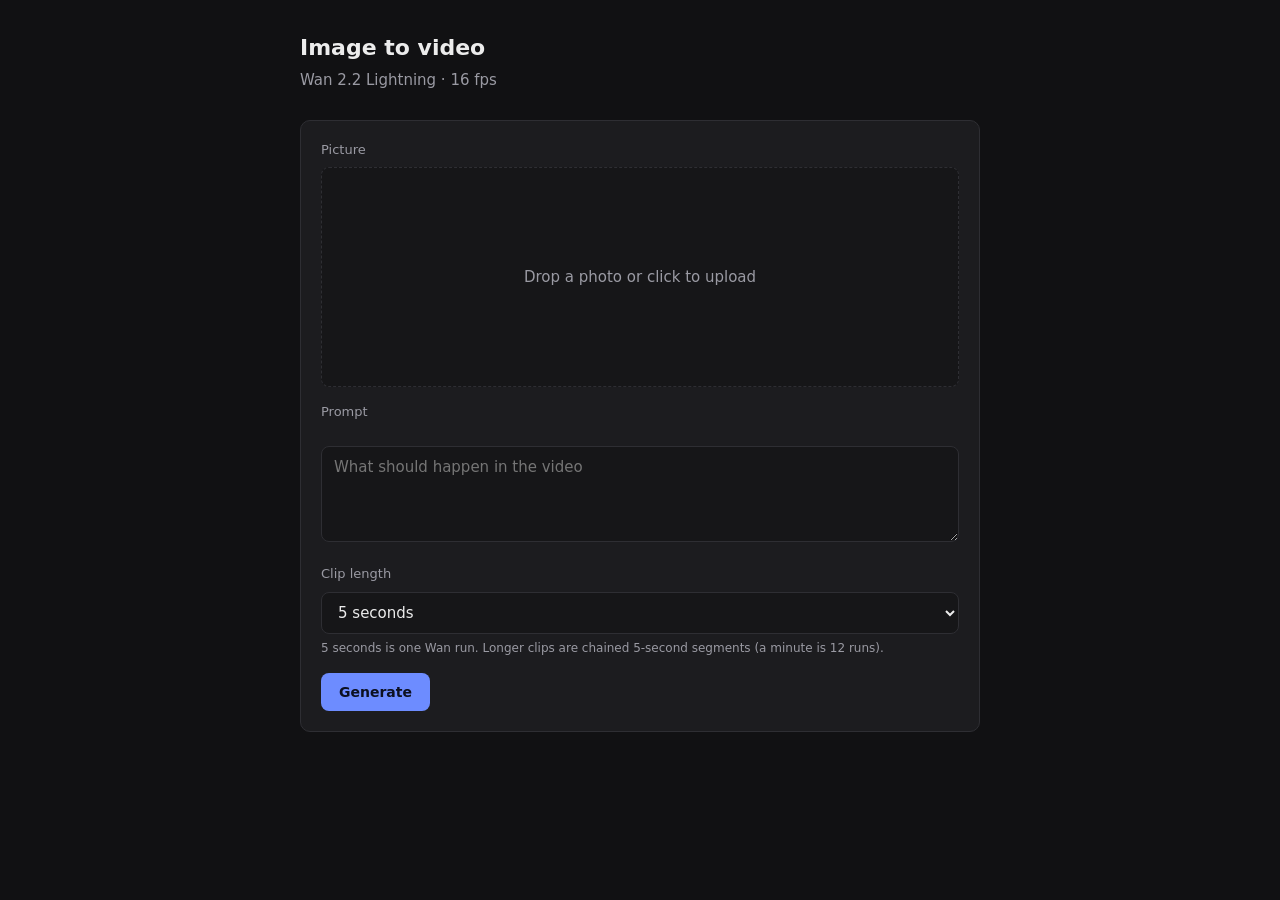
<file: i2v-ui/index.html>
<!DOCTYPE html>
<html lang="en">
<head>
  <meta charset="utf-8" />
  <meta name="viewport" content="width=device-width, initial-scale=1" />
  <title>Image to Video</title>
  <style>
    :root {
      --bg: #111113;
      --panel: #1c1c1f;
      --line: #2e2e33;
      --text: #ececec;
      --muted: #9a9aa3;
      --accent: #6d8cff;
      --danger: #e36a6a;
    }
    * { box-sizing: border-box; }
    html, body { margin: 0; min-height: 100%; background: var(--bg); color: var(--text); font: 15px/1.45 system-ui, sans-serif; }
    main { max-width: 720px; margin: 0 auto; padding: 32px 20px 64px; }
    h1 { font-size: 22px; font-weight: 600; margin: 0 0 6px; }
    .sub { color: var(--muted); margin: 0 0 28px; }
    .panel { background: var(--panel); border: 1px solid var(--line); border-radius: 10px; padding: 20px; }
    label { display: block; font-size: 13px; color: var(--muted); margin: 0 0 8px; }
    .drop {
      border: 1px dashed var(--line);
      border-radius: 8px;
      min-height: 220px;
      display: flex;
      align-items: center;
      justify-content: center;
      cursor: pointer;
      overflow: hidden;
      position: relative;
      background: #161618;
    }
    .drop.has-image { border-style: solid; }
    .drop img { max-width: 100%; max-height: 360px; display: block; }
    .drop span { color: var(--muted); }
    textarea {
      width: 100%;
      min-height: 96px;
      resize: vertical;
      margin-top: 16px;
      background: #161618;
      color: var(--text);
      border: 1px solid var(--line);
      border-radius: 8px;
      padding: 10px 12px;
      font: inherit;
    }
    textarea:focus, button:focus, select:focus { outline: 2px solid var(--accent); outline-offset: 1px; }
    select {
      width: 100%;
      background: #161618;
      color: var(--text);
      border: 1px solid var(--line);
      border-radius: 8px;
      padding: 10px 12px;
      font: inherit;
    }
    .hint { color: var(--muted); font-size: 12px; margin: 6px 0 0; }
    .row { display: flex; gap: 12px; align-items: center; margin-top: 16px; }
    button {
      appearance: none;
      border: 0;
      background: var(--accent);
      color: #0c1020;
      font: 600 14px/1 system-ui, sans-serif;
      padding: 12px 18px;
      border-radius: 8px;
      cursor: pointer;
    }
    button:disabled { opacity: 0.5; cursor: not-allowed; }
    .status { color: var(--muted); font-size: 13px; }
    .status.err { color: var(--danger); }
    video, .out-img {
      width: 100%;
      margin-top: 20px;
      border-radius: 8px;
      background: #000;
      display: none;
    }
    video.show, .out-img.show { display: block; }
    a.open {
      display: none;
      margin-top: 12px;
      color: var(--accent);
      font-size: 14px;
    }
    a.open.show { display: inline-block; }
  </style>
</head>
<body>
  <main>
    <h1>Image to video</h1>
    <p class="sub">Wan 2.2 Lightning · 16 fps</p>
    <form class="panel" id="form">
      <label>Picture</label>
      <div class="drop" id="drop">
        <span>Drop a photo or click to upload</span>
        <img id="preview" alt="" hidden />
      </div>
      <input id="file" type="file" accept="image/*" hidden />
      <label for="prompt" style="margin-top:16px">Prompt</label>
      <textarea id="prompt" placeholder="What should happen in the video" required></textarea>
      <label for="length" style="margin-top:16px">Clip length</label>
      <select id="length">
        <option value="2">2 seconds</option>
        <option value="3">3 seconds</option>
        <option value="4">4 seconds</option>
        <option value="5" selected>5 seconds</option>
        <option value="10">10 seconds</option>
        <option value="15">15 seconds</option>
        <option value="20">20 seconds</option>
        <option value="30">30 seconds</option>
        <option value="45">45 seconds</option>
        <option value="60">1 minute</option>
      </select>
      <p class="hint" id="lengthHint">5 seconds is one Wan run. Longer clips are chained 5-second segments (a minute is 12 runs).</p>
      <div class="row">
        <button type="submit" id="go">Generate</button>
        <div class="status" id="status"></div>
      </div>
    </form>
    <video id="player" controls playsinline></video>
    <a class="open" id="openClip">Download clip</a>
    <img class="out-img" id="still" alt="Result" />
  </main>
  <script>
    const NEGATIVE = "色调艳丽，过曝，静态，细节模糊不清，字幕，风格，作品，画作，画面，静止，整体发灰，最差质量，低质量，JPEG压缩残留，丑陋的，残缺的，多余的手指，画得不好的手部，画得不好的脸部，畸形的，毁容的，形态畸形的肢体，手指融合，静止不动的画面，杂乱的背景，三条腿，背景人很多，倒着走";
    const HIGH_UNET = "wan2.2_i2v_high_noise_14B_fp8_scaled.safetensors";
    const LOW_UNET = "wan2.2_i2v_low_noise_14B_fp8_scaled.safetensors";
    const HIGH_LORA = "wan2.2_i2v_lightx2v_4steps_lora_v1_high_noise.safetensors";
    const LOW_LORA = "wan2.2_i2v_lightx2v_4steps_lora_v1_low_noise.safetensors";
    const FPS = 16;
    const CHUNK_FRAMES = 81;

    const drop = document.getElementById("drop");
    const fileInput = document.getElementById("file");
    const preview = document.getElementById("preview");
    const promptEl = document.getElementById("prompt");
    const lengthEl = document.getElementById("length");
    const lengthHint = document.getElementById("lengthHint");
    const form = document.getElementById("form");
    const go = document.getElementById("go");
    const statusEl = document.getElementById("status");
    const player = document.getElementById("player");
    const openClip = document.getElementById("openClip");
    const still = document.getElementById("still");
    let objectUrl = null;

    let file = null;
    const clientId = crypto.randomUUID();

    drop.addEventListener("click", () => fileInput.click());
    drop.addEventListener("dragover", (e) => { e.preventDefault(); });
    drop.addEventListener("drop", (e) => {
      e.preventDefault();
      if (e.dataTransfer.files[0]) setFile(e.dataTransfer.files[0]);
    });
    fileInput.addEventListener("change", () => {
      if (fileInput.files[0]) setFile(fileInput.files[0]);
    });

    function setFile(next) {
      file = next;
      preview.src = URL.createObjectURL(next);
      preview.hidden = false;
      drop.classList.add("has-image");
      drop.querySelector("span").hidden = true;
    }

    function framesForSeconds(sec) {
      const raw = Math.max(FPS, Math.round(Number(sec) * FPS));
      return Math.max(1, Math.round((raw - 1) / 4)) * 4 + 1;
    }

    function chunkPlan(totalFrames) {
      if (totalFrames <= CHUNK_FRAMES) return [totalFrames];
      const chunks = [];
      let unique = 0;
      while (unique < totalFrames) {
        chunks.push(CHUNK_FRAMES);
        unique += chunks.length === 1 ? CHUNK_FRAMES : CHUNK_FRAMES - 1;
      }
      return chunks;
    }

    function lengthHintText(sec) {
      const chunks = chunkPlan(framesForSeconds(sec)).length;
      if (chunks === 1) return "5 seconds is one Wan run. Longer clips are chained 5-second segments.";
      return `${sec} seconds is ${chunks} GPU runs of ~5 seconds each. A minute is often 15–25 minutes of wait.`;
    }

    lengthEl.addEventListener("change", () => {
      lengthHint.textContent = lengthHintText(lengthEl.value);
    });

    function setStatus(text, err) {
      statusEl.textContent = text;
      statusEl.classList.toggle("err", !!err);
    }

    function sizeFromImage(img) {
      const maxSide = 640;
      let w = img.naturalWidth || 640;
      let h = img.naturalHeight || 640;
      const scale = Math.min(1, maxSide / Math.max(w, h));
      w = Math.max(16, Math.round((w * scale) / 16) * 16);
      h = Math.max(16, Math.round((h * scale) / 16) * 16);
      return { width: w, height: h };
    }

    function workflow({ imageName, prompt, seed, width, height, length }) {
      return {
        "1": { class_type: "UNETLoader", inputs: { unet_name: HIGH_UNET, weight_dtype: "default" } },
        "2": { class_type: "LoraLoaderModelOnly", inputs: { model: ["1", 0], lora_name: HIGH_LORA, strength_model: 1 } },
        "3": { class_type: "ModelSamplingSD3", inputs: { model: ["2", 0], shift: 5 } },
        "4": { class_type: "UNETLoader", inputs: { unet_name: LOW_UNET, weight_dtype: "default" } },
        "5": { class_type: "LoraLoaderModelOnly", inputs: { model: ["4", 0], lora_name: LOW_LORA, strength_model: 1 } },
        "6": { class_type: "ModelSamplingSD3", inputs: { model: ["5", 0], shift: 5 } },
        "7": { class_type: "CLIPLoader", inputs: { clip_name: "umt5_xxl_fp8_e4m3fn_scaled.safetensors", type: "wan" } },
        "8": { class_type: "VAELoader", inputs: { vae_name: "wan_2.1_vae.safetensors" } },
        "9": { class_type: "CLIPVisionLoader", inputs: { clip_name: "clip_vision_h.safetensors" } },
        "10": { class_type: "LoadImage", inputs: { image: imageName } },
        "11": { class_type: "ImageScale", inputs: { image: ["10", 0], upscale_method: "lanczos", width, height, crop: "center" } },
        "12": { class_type: "CLIPVisionEncode", inputs: { clip_vision: ["9", 0], image: ["11", 0], crop: "center" } },
        "13": { class_type: "CLIPTextEncode", inputs: { text: prompt, clip: ["7", 0] } },
        "14": { class_type: "CLIPTextEncode", inputs: { text: NEGATIVE, clip: ["7", 0] } },
        "15": {
          class_type: "WanImageToVideo",
          inputs: {
            positive: ["13", 0],
            negative: ["14", 0],
            vae: ["8", 0],
            width,
            height,
            length,
            batch_size: 1,
            clip_vision_output: ["12", 0],
            start_image: ["11", 0]
          }
        },
        "16": {
          class_type: "KSamplerAdvanced",
          inputs: {
            model: ["3", 0],
            add_noise: "enable",
            noise_seed: seed,
            steps: 4,
            cfg: 1,
            sampler_name: "euler",
            scheduler: "simple",
            positive: ["15", 0],
            negative: ["15", 1],
            latent_image: ["15", 2],
            start_at_step: 0,
            end_at_step: 2,
            return_with_leftover_noise: "enable"
          }
        },
        "17": {
          class_type: "KSamplerAdvanced",
          inputs: {
            model: ["6", 0],
            add_noise: "disable",
            noise_seed: seed,
            steps: 4,
            cfg: 1,
            sampler_name: "euler",
            scheduler: "simple",
            positive: ["15", 0],
            negative: ["15", 1],
            latent_image: ["16", 0],
            start_at_step: 2,
            end_at_step: 4,
            return_with_leftover_noise: "disable"
          }
        },
        "18": { class_type: "VAEDecode", inputs: { samples: ["17", 0], vae: ["8", 0] } },
        "19": { class_type: "CreateVideo", inputs: { images: ["18", 0], fps: FPS } },
        "20": {
          class_type: "SaveVideo",
          inputs: { video: ["19", 0], filename_prefix: "video/i2v", format: "auto", codec: "auto" }
        },
        "21": {
          class_type: "ImageFromBatch",
          inputs: { image: ["18", 0], batch_index: Math.max(0, length - 1), length: 1 }
        },
        "22": { class_type: "SaveImage", inputs: { images: ["21", 0], filename_prefix: "video/i2v_last" } }
      };
    }

    function viewUrl(item) {
      const q = new URLSearchParams({
        filename: item.filename,
        subfolder: item.subfolder || "",
        type: item.type || "output"
      });
      return "/view?" + q.toString();
    }

    async function remuxClips(clips) {
      const stitched = await fetch("/i2v/concat", {
        method: "POST",
        credentials: "same-origin",
        headers: { "Content-Type": "application/json" },
        body: JSON.stringify({ clips })
      });
      const raw = await stitched.text();
      let data = null;
      try { data = JSON.parse(raw); } catch { data = null; }
      if (!stitched.ok || !data || !data.filename) return null;
      return data;
    }

    async function fetchMedia(item) {
      const res = await fetch(viewUrl(item), { credentials: "same-origin" });
      if (!res.ok) throw new Error("Could not load the clip (" + res.status + ")");
      return new Blob([await res.arrayBuffer()], { type: "video/mp4" });
    }

    async function showClip(item) {
      const blob = await fetchMedia(item);
      if (objectUrl) URL.revokeObjectURL(objectUrl);
      objectUrl = URL.createObjectURL(blob);
      player.src = objectUrl;
      player.classList.add("show");
      openClip.href = objectUrl;
      openClip.download = item.filename || "i2v.mp4";
      openClip.textContent = "Download clip";
      openClip.classList.add("show");
      player.load();
      try { await player.play(); } catch { /* controls still work if autoplay is blocked */ }
    }

    function isFileItem(item) {
      return item && typeof item === "object" && typeof item.filename === "string" && item.filename;
    }

    function pickVideo(outputs) {
      const node = (outputs || {})["20"] || {};
      for (const key of ["videos", "gifs", "images"]) {
        const item = node[key] && node[key][0];
        if (isFileItem(item)) return { item, kind: key === "images" ? "videos" : key };
      }
      for (const extra of Object.values(outputs || {})) {
        for (const key of ["videos", "gifs", "images"]) {
          const item = extra[key] && extra[key][0];
          if (isFileItem(item) && /\.(mp4|webm|mov|mkv|gif)$/i.test(item.filename)) {
            return { item, kind: key };
          }
        }
      }
      return null;
    }

    function pickLastFrame(outputs) {
      const node = (outputs || {})["22"] || {};
      if (node.images && node.images[0]) return node.images[0];
      return null;
    }

    async function uploadLastFrame(item, name) {
      const blob = await fetch(viewUrl(item)).then((r) => {
        if (!r.ok) throw new Error("Could not read last frame");
        return r.blob();
      });
      const body = new FormData();
      body.append("image", blob, name);
      body.append("overwrite", "true");
      body.append("type", "input");
      const up = await fetch("/upload/image", { method: "POST", body });
      if (!up.ok) throw new Error("Last-frame upload failed (" + up.status + ")");
      const uploaded = await up.json();
      return uploaded.name;
    }

    function connectWs() {
      const proto = location.protocol === "https:" ? "wss" : "ws";
      const ws = new WebSocket(`${proto}://${location.host}/ws?clientId=${clientId}`);
      return new Promise((resolve, reject) => {
        const timer = setTimeout(() => reject(new Error("WebSocket timeout")), 10000);
        ws.addEventListener("open", () => { clearTimeout(timer); resolve(ws); });
        ws.addEventListener("error", () => { clearTimeout(timer); reject(new Error("WebSocket failed")); });
      });
    }

    async function waitForDone(ws, promptId, label) {
      return new Promise((resolve, reject) => {
        const timer = setTimeout(() => {
          ws.removeEventListener("message", onMessage);
          reject(new Error("Timed out waiting for the video"));
        }, 15 * 60 * 1000);
        function finish(fn, value) {
          clearTimeout(timer);
          ws.removeEventListener("message", onMessage);
          fn(value);
        }
        function onMessage(ev) {
          let msg;
          try { msg = JSON.parse(ev.data); } catch { return; }
          if (msg.type === "progress" && msg.data) {
            const { value, max } = msg.data;
            if (max) setStatus(`${label}Sampling ${value} / ${max}`);
          }
          if (msg.type === "executing" && msg.data) {
            if (msg.data.prompt_id && msg.data.prompt_id !== promptId) return;
            if (!msg.data.node) {
              finish(resolve);
              return;
            }
            setStatus(`${label}Running ` + (msg.data.display_node || msg.data.node));
          }
          if (msg.type === "execution_error" && msg.data && msg.data.prompt_id === promptId) {
            finish(reject, new Error(msg.data.exception_message || "Generation failed"));
          }
        }
        ws.addEventListener("message", onMessage);
      });
    }

    async function pollHistory(promptId, needLastFrame) {
      for (let i = 0; i < 180; i++) {
        const res = await fetch("/history/" + promptId);
        const data = await res.json();
        const entry = data[promptId];
        if (entry && entry.status && entry.status.completed) return entry;
        if (entry && entry.outputs && pickVideo(entry.outputs) && (!needLastFrame || pickLastFrame(entry.outputs))) {
          return entry;
        }
        await new Promise((r) => setTimeout(r, 2000));
      }
      throw new Error("No output in history");
    }

    async function runPrompt(ws, graph, label, needLastFrame) {
      const queued = await fetch("/prompt", {
        method: "POST",
        headers: { "Content-Type": "application/json" },
        body: JSON.stringify({ prompt: graph, client_id: clientId })
      });
      const queuedJson = await queued.json();
      if (!queued.ok || queuedJson.error) {
        const err = queuedJson.error || queuedJson.node_errors || queuedJson;
        throw new Error(typeof err === "string" ? err : (err.message || JSON.stringify(err)));
      }
      const promptId = queuedJson.prompt_id;
      try {
        await Promise.race([
          waitForDone(ws, promptId, label),
          pollHistory(promptId, needLastFrame)
        ]);
      } catch (err) {
        if (!String(err.message).includes("Timed out") && !String(err.message).includes("Generation failed")) {
          /* still try history in case WS missed the done event */
        } else if (String(err.message).includes("Generation failed")) {
          throw err;
        }
      }
      return pollHistory(promptId, needLastFrame);
    }

    form.addEventListener("submit", async (e) => {
      e.preventDefault();
      if (!file) {
        setStatus("Upload a picture first.", true);
        return;
      }
      const prompt = promptEl.value.trim();
      if (!prompt) {
        setStatus("Enter a prompt.", true);
        return;
      }
      go.disabled = true;
      player.classList.remove("show");
      still.classList.remove("show");
      openClip.classList.remove("show");
      player.removeAttribute("src");
      if (objectUrl) {
        URL.revokeObjectURL(objectUrl);
        objectUrl = null;
      }
      try {
        setStatus("Uploading…");
        const body = new FormData();
        body.append("image", file);
        body.append("overwrite", "true");
        body.append("type", "input");
        const up = await fetch("/upload/image", { method: "POST", body });
        if (!up.ok) throw new Error("Upload failed (" + up.status + ")");
        const uploaded = await up.json();
        const imageName = uploaded.name;
        const { width, height } = sizeFromImage(preview);
        const seconds = Number(lengthEl.value) || 5;
        const chunks = chunkPlan(framesForSeconds(seconds));
        setStatus(chunks.length > 1 ? `Queued segment 1 / ${chunks.length}…` : "Queued…");
        const ws = await connectWs();
        const clips = [];
        let startName = imageName;
        for (let i = 0; i < chunks.length; i++) {
          const label = chunks.length > 1 ? `Segment ${i + 1} / ${chunks.length} · ` : "";
          setStatus(label + "Queued…");
          const seed = Math.floor(Math.random() * 1e15);
          const history = await runPrompt(
            ws,
            workflow({ imageName: startName, prompt, seed, width, height, length: chunks[i] }),
            label,
            i < chunks.length - 1
          );
          const picked = pickVideo(history.outputs);
          if (!picked) throw new Error("Finished a segment, but no video file was returned.");
          clips.push(picked.item);
          if (i < chunks.length - 1) {
            const last = pickLastFrame(history.outputs);
            if (!last) throw new Error("Could not get the last frame to continue the clip.");
            setStatus(`Segment ${i + 2} / ${chunks.length} · preparing next start frame…`);
            startName = await uploadLastFrame(last, `i2v_continue_${i + 1}.png`);
          }
        }
        ws.close();
        setStatus(clips.length > 1 ? "Stitching segments…" : "Preparing clip…");
        const remuxed = await remuxClips(clips);
        const item = remuxed || clips[0];
        if (clips.length > 1 && !remuxed) throw new Error("Could not stitch the video");
        await showClip(item);
        setStatus("Done.");
      } catch (err) {
        setStatus(err.message || String(err), true);
      } finally {
        go.disabled = false;
      }
    });
  </script>
</body>
</html>
</file>
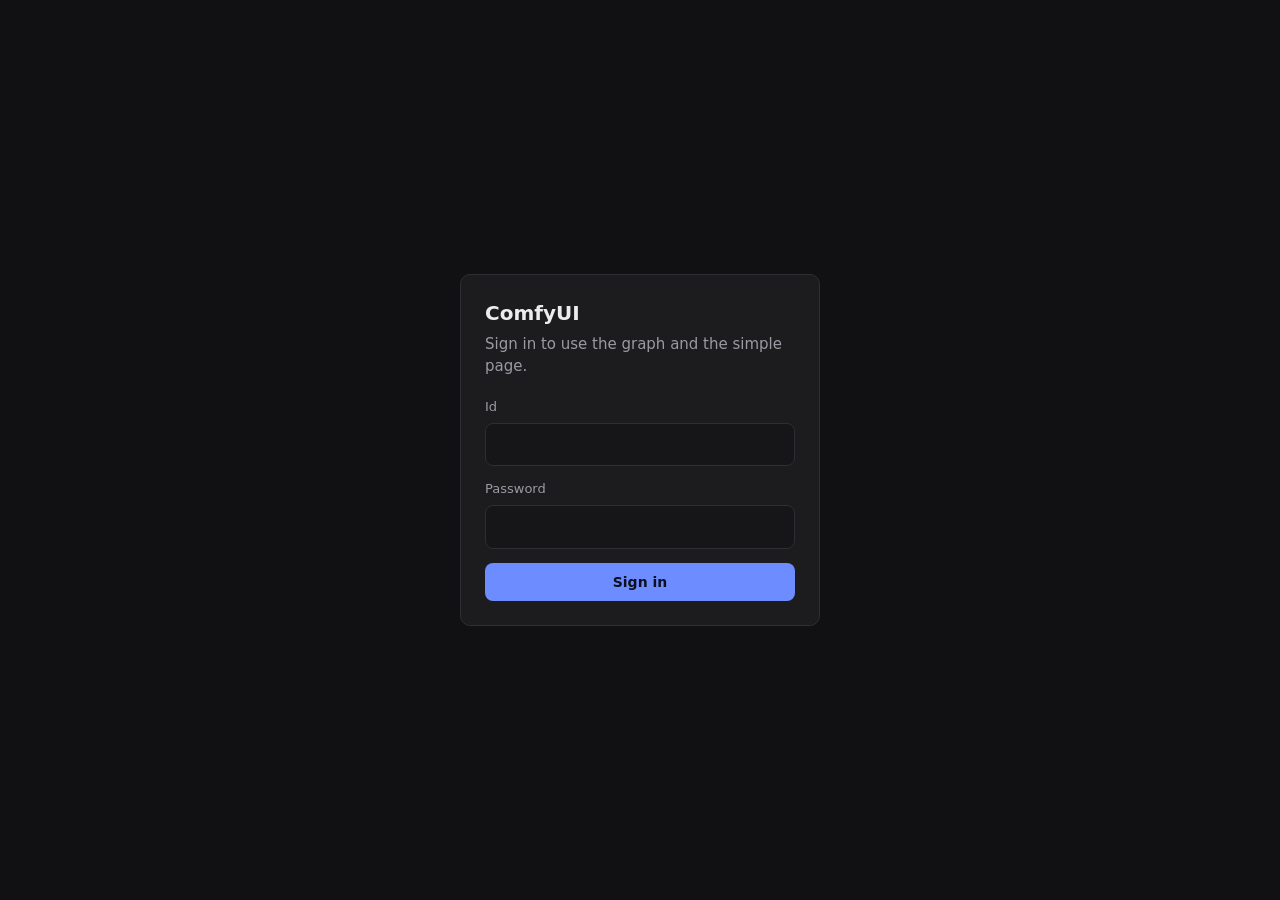
<file: comfyui-auth/login.html>
<!DOCTYPE html>
<html lang="en">
<head>
  <meta charset="utf-8" />
  <meta name="viewport" content="width=device-width, initial-scale=1" />
  <title>Sign in</title>
  <style>
    :root {
      --bg: #111113;
      --panel: #1c1c1f;
      --line: #2e2e33;
      --text: #ececec;
      --muted: #9a9aa3;
      --accent: #6d8cff;
      --danger: #e36a6a;
    }
    * { box-sizing: border-box; }
    html, body { margin: 0; min-height: 100%; background: var(--bg); color: var(--text); font: 15px/1.45 system-ui, sans-serif; }
    main { min-height: 100vh; display: grid; place-items: center; padding: 24px; }
    form { width: min(100%, 360px); background: var(--panel); border: 1px solid var(--line); border-radius: 10px; padding: 24px; }
    h1 { font-size: 20px; font-weight: 600; margin: 0 0 6px; }
    p { color: var(--muted); margin: 0 0 20px; }
    label { display: block; font-size: 13px; color: var(--muted); margin: 0 0 6px; }
    input {
      width: 100%;
      margin-bottom: 14px;
      background: #161618;
      color: var(--text);
      border: 1px solid var(--line);
      border-radius: 8px;
      padding: 10px 12px;
      font: inherit;
    }
    button {
      appearance: none;
      border: 0;
      width: 100%;
      background: var(--accent);
      color: #0c1020;
      font: 600 14px/1 system-ui, sans-serif;
      padding: 12px;
      border-radius: 8px;
      cursor: pointer;
    }
    .err { color: var(--danger); margin: 0 0 14px; display: none; }
    .err.show { display: block; }
  </style>
</head>
<body>
  <main>
    <form method="post" action="/login">
      <h1>ComfyUI</h1>
      <p>Sign in to use the graph and the simple page.</p>
      <p class="err" id="err">Wrong id or password.</p>
      <label for="username">Id</label>
      <input id="username" name="username" autocomplete="username" required />
      <label for="password">Password</label>
      <input id="password" name="password" type="password" autocomplete="current-password" required />
      <button type="submit">Sign in</button>
    </form>
  </main>
  <script>
    if (new URLSearchParams(location.search).get("error")) {
      document.getElementById("err").classList.add("show");
    }
  </script>
</body>
</html>
</file>
